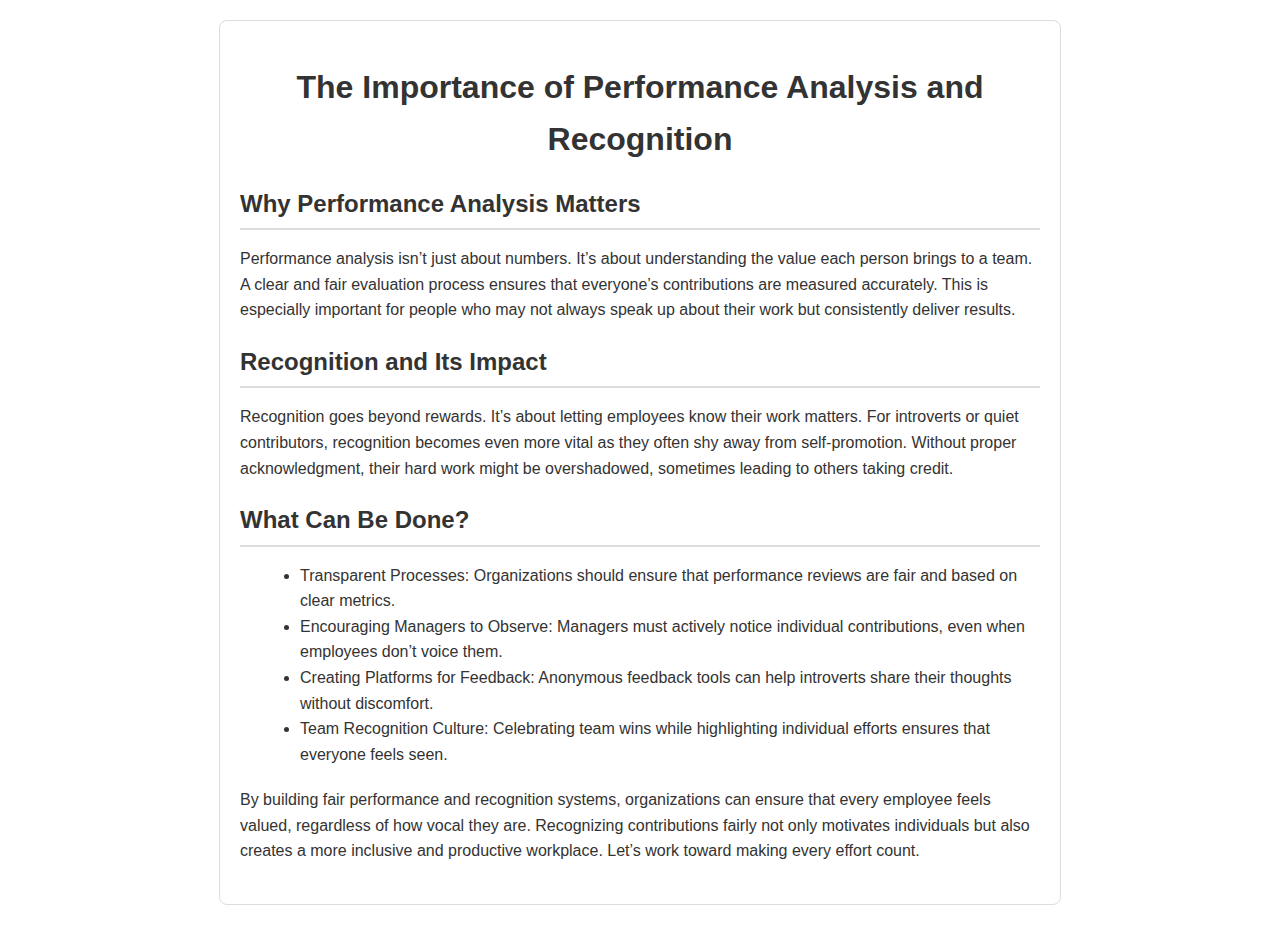
<file: blog-post.html>
<!DOCTYPE html>
<html lang="en">
<head>
    <meta charset="UTF-8">
    <meta name="viewport" content="width=device-width, initial-scale=1.0">
    <title>Performance Analysis and Recognition</title>
    <style>
        body {
            font-family: Arial, sans-serif;
            line-height: 1.6;
            margin: 20px;
            color: #333;
        }
        .container {
            max-width: 800px;
            margin: auto;
            padding: 20px;
            border: 1px solid #ddd;
            border-radius: 8px;
        }
        h1 {
            text-align: center;
            margin-bottom: 20px;
        }
        .section {
            margin-bottom: 20px;
        }
        .section h2 {
            border-bottom: 2px solid #ddd;
            padding-bottom: 5px;
            margin-bottom: 10px;
        }
        ul {
            list-style-type: disc;
            margin-left: 20px;
        }
    </style>
</head>
<body>
    <div class="container">
        <h1>The Importance of Performance Analysis and Recognition</h1>

        <div class="section">
            <h2>Why Performance Analysis Matters</h2>
            <p>Performance analysis isn’t just about numbers. It’s about understanding the value each person brings to a team. A clear and fair evaluation process ensures that everyone’s contributions are measured accurately. This is especially important for people who may not always speak up about their work but consistently deliver results.</p>
        </div>

        <div class="section">
            <h2>Recognition and Its Impact</h2>
            <p>Recognition goes beyond rewards. It’s about letting employees know their work matters. For introverts or quiet contributors, recognition becomes even more vital as they often shy away from self-promotion. Without proper acknowledgment, their hard work might be overshadowed, sometimes leading to others taking credit.</p>
        </div>

        <div class="section">
            <h2>What Can Be Done?</h2>
            <ul>
                <li>Transparent Processes: Organizations should ensure that performance reviews are fair and based on clear metrics.</li>
                <li>Encouraging Managers to Observe: Managers must actively notice individual contributions, even when employees don’t voice them.</li>
                <li>Creating Platforms for Feedback: Anonymous feedback tools can help introverts share their thoughts without discomfort.</li>
                <li>Team Recognition Culture: Celebrating team wins while highlighting individual efforts ensures that everyone feels seen.</li>
            </ul>
        </div>

        <div class="section">
            <p>By building fair performance and recognition systems, organizations can ensure that every employee feels valued, regardless of how vocal they are. Recognizing contributions fairly not only motivates individuals but also creates a more inclusive and productive workplace. Let’s work toward making every effort count.</p>
        </div>
    </div>
</body>
</html>
</file>
